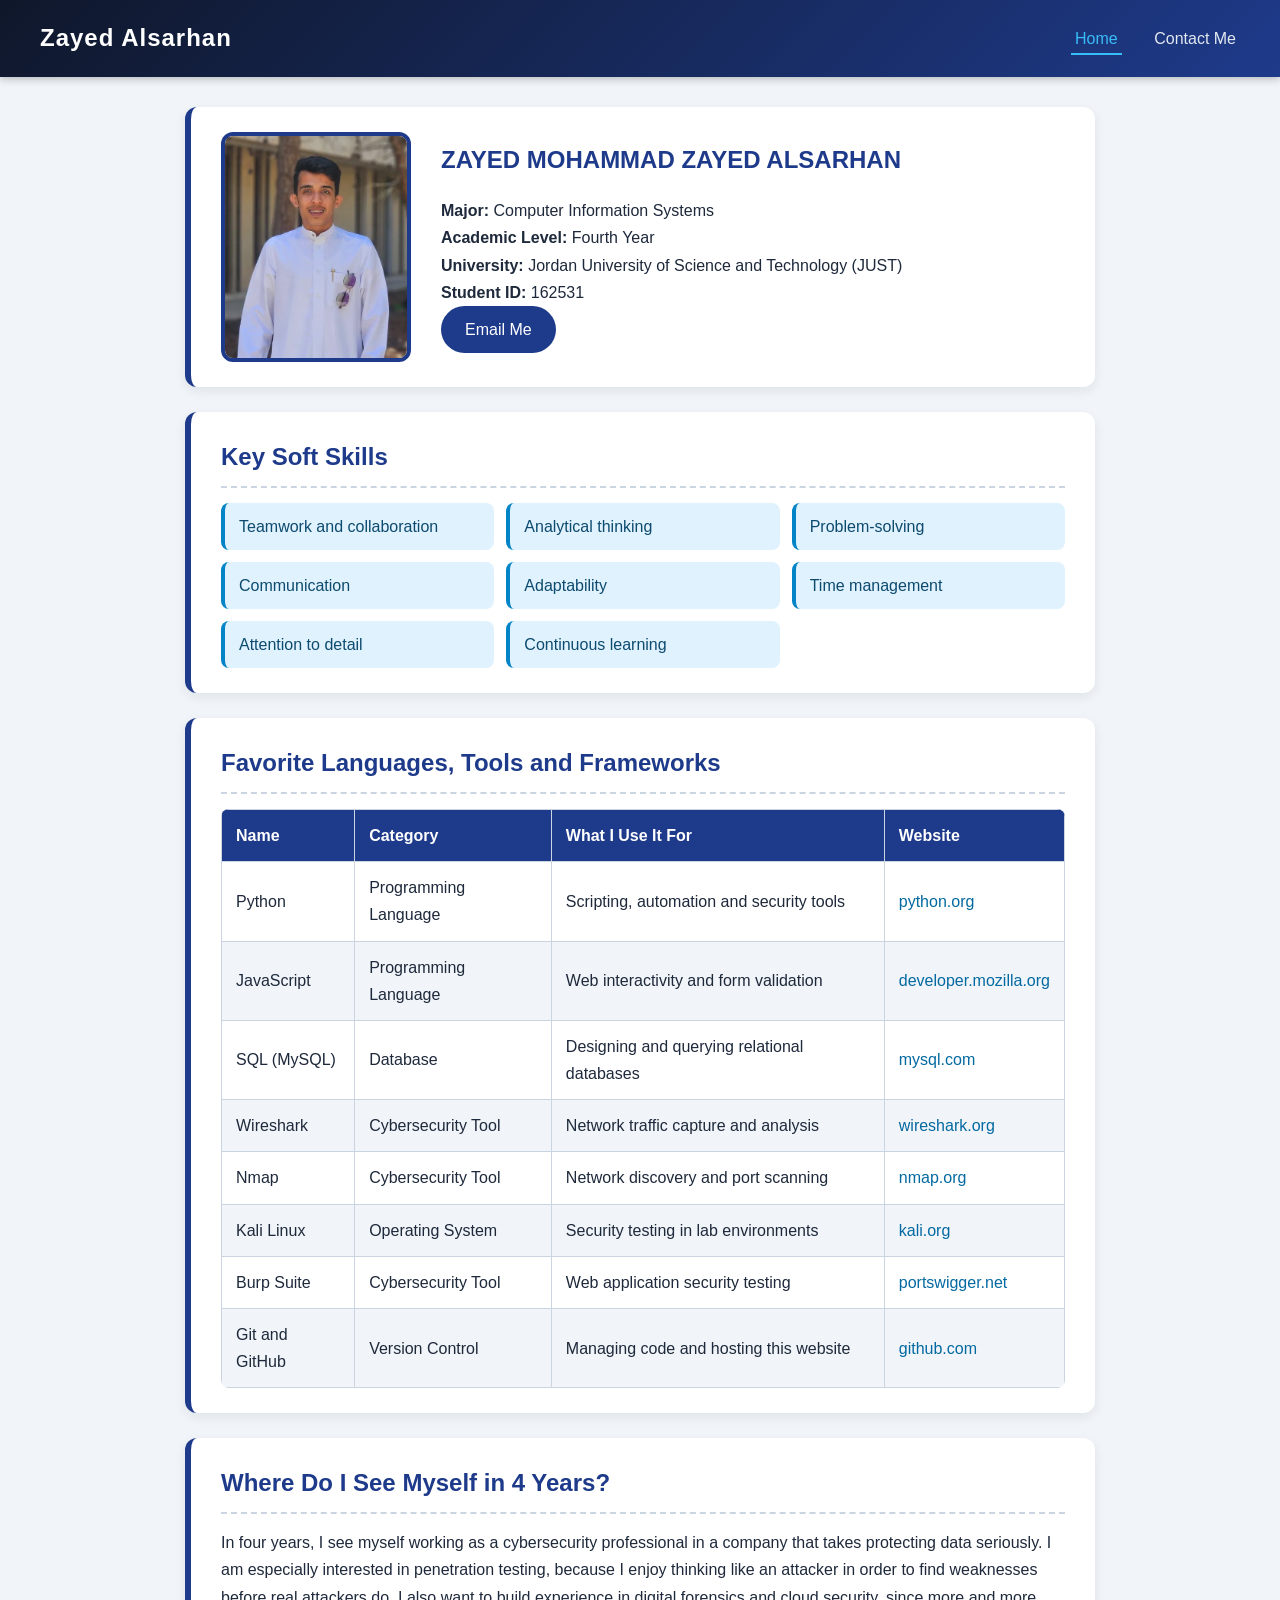
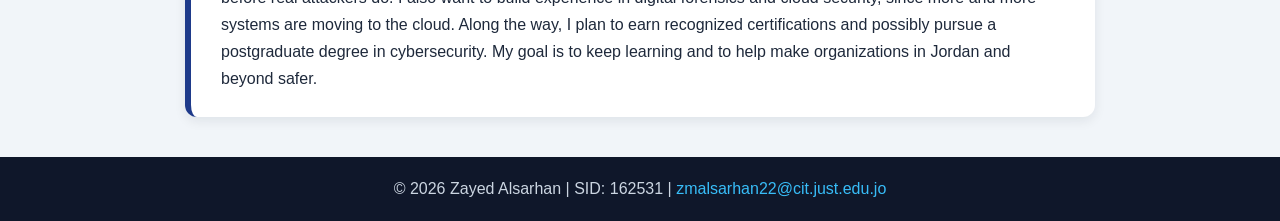
<file: New folder/index.html>
<!DOCTYPE html>
<html lang="en">
<head>
  <meta charset="UTF-8">
  <meta name="viewport" content="width=device-width, initial-scale=1.0">
  <title>162531 - ZAYED MOHAMMAD ZAYED ALSARHAN | Portfolio</title>
  <link rel="stylesheet" href="style.css">
</head>
<body>

  <header>
    <h1>Zayed Alsarhan</h1>
    <nav>
      <a href="index.html" class="active">Home</a>
      <a href="contact.html">Contact Me</a>
    </nav>
  </header>

  <main>

    <section class="hero">
      <img src="photo.jpg" alt="Professional photo of Zayed Mohammad Zayed Alsarhan" class="profile-photo">
      <div class="hero-text">
        <h2>ZAYED MOHAMMAD ZAYED ALSARHAN</h2>
        <p><strong>Major:</strong> Computer Information Systems</p>
        <p><strong>Academic Level:</strong> Fourth Year</p>
        <p><strong>University:</strong> Jordan University of Science and Technology (JUST)</p>
        <p><strong>Student ID:</strong> 162531</p>
        <p>
          <a class="btn" href="mailto:zmalsarhan22@cit.just.edu.jo">Email Me</a>
        </p>
      </div>
    </section>

    <section>
      <h2>Key Soft Skills</h2>
      <ul class="skills">
        <li>Teamwork and collaboration</li>
        <li>Analytical thinking</li>
        <li>Problem-solving</li>
        <li>Communication</li>
        <li>Adaptability</li>
        <li>Time management</li>
        <li>Attention to detail</li>
        <li>Continuous learning</li>
      </ul>
    </section>

    <section>
      <h2>Favorite Languages, Tools and Frameworks</h2>
      <table>
        <thead>
          <tr>
            <th>Name</th>
            <th>Category</th>
            <th>What I Use It For</th>
            <th>Website</th>
          </tr>
        </thead>
        <tbody>
          <tr>
            <td>Python</td>
            <td>Programming Language</td>
            <td>Scripting, automation and security tools</td>
            <td><a href="https://www.python.org" target="_blank" rel="noopener">python.org</a></td>
          </tr>
          <tr>
            <td>JavaScript</td>
            <td>Programming Language</td>
            <td>Web interactivity and form validation</td>
            <td><a href="https://developer.mozilla.org/en-US/docs/Web/JavaScript" target="_blank" rel="noopener">developer.mozilla.org</a></td>
          </tr>
          <tr>
            <td>SQL (MySQL)</td>
            <td>Database</td>
            <td>Designing and querying relational databases</td>
            <td><a href="https://www.mysql.com" target="_blank" rel="noopener">mysql.com</a></td>
          </tr>
          <tr>
            <td>Wireshark</td>
            <td>Cybersecurity Tool</td>
            <td>Network traffic capture and analysis</td>
            <td><a href="https://www.wireshark.org" target="_blank" rel="noopener">wireshark.org</a></td>
          </tr>
          <tr>
            <td>Nmap</td>
            <td>Cybersecurity Tool</td>
            <td>Network discovery and port scanning</td>
            <td><a href="https://nmap.org" target="_blank" rel="noopener">nmap.org</a></td>
          </tr>
          <tr>
            <td>Kali Linux</td>
            <td>Operating System</td>
            <td>Security testing in lab environments</td>
            <td><a href="https://www.kali.org" target="_blank" rel="noopener">kali.org</a></td>
          </tr>
          <tr>
            <td>Burp Suite</td>
            <td>Cybersecurity Tool</td>
            <td>Web application security testing</td>
            <td><a href="https://portswigger.net/burp" target="_blank" rel="noopener">portswigger.net</a></td>
          </tr>
          <tr>
            <td>Git and GitHub</td>
            <td>Version Control</td>
            <td>Managing code and hosting this website</td>
            <td><a href="https://github.com" target="_blank" rel="noopener">github.com</a></td>
          </tr>
        </tbody>
      </table>
    </section>

    <section>
      <h2>Where Do I See Myself in 4 Years?</h2>
      <p>
        In four years, I see myself working as a cybersecurity professional in a
        company that takes protecting data seriously. I am especially interested in
        penetration testing, because I enjoy thinking like an attacker in order to
        find weaknesses before real attackers do. I also want to build experience in
        digital forensics and cloud security, since more and more systems are moving
        to the cloud. Along the way, I plan to earn recognized certifications and
        possibly pursue a postgraduate degree in cybersecurity. My goal is to keep
        learning and to help make organizations in Jordan and beyond safer.
      </p>
    </section>

  </main>

  <footer>
    <p>&copy; 2026 Zayed Alsarhan | SID: 162531 |
      <a href="mailto:zmalsarhan22@cit.just.edu.jo">zmalsarhan22@cit.just.edu.jo</a>
    </p>
  </footer>

</body>
</html>
</file>
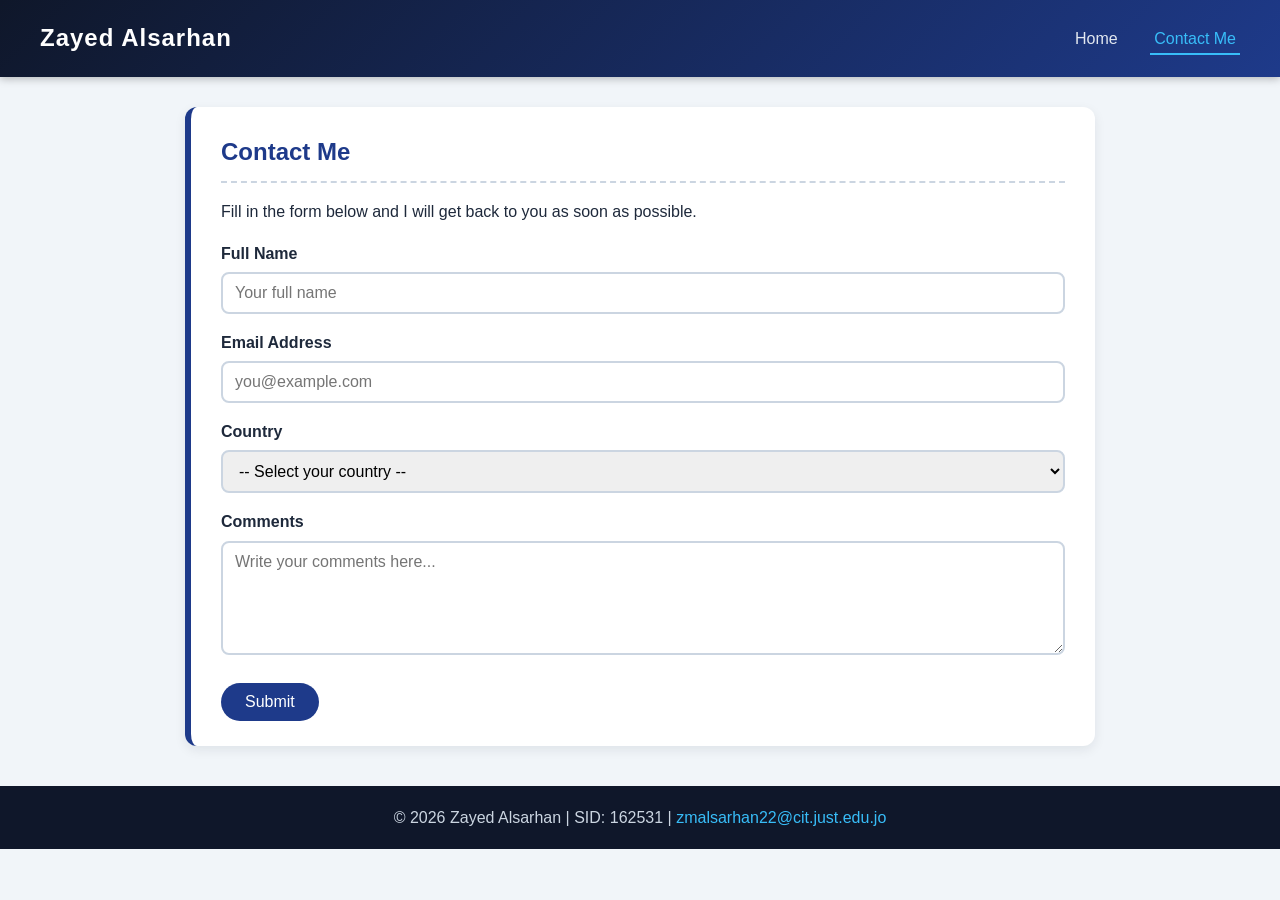
<file: New folder/contact.html>
<!DOCTYPE html>
<html lang="en">
<head>
  <meta charset="UTF-8">
  <meta name="viewport" content="width=device-width, initial-scale=1.0">
  <title>162531 - ZAYED MOHAMMAD ZAYED ALSARHAN | Contact Me</title>
  <link rel="stylesheet" href="style.css">
</head>
<body>

  <header>
    <h1>Zayed Alsarhan</h1>
    <nav>
      <a href="index.html">Home</a>
      <a href="contact.html" class="active">Contact Me</a>
    </nav>
  </header>

  <main>
    <section>
      <h2>Contact Me</h2>
      <p>Fill in the form below and I will get back to you as soon as possible.</p>

      <form id="contactForm" novalidate>
        <label for="fullName">Full Name</label>
        <input type="text" id="fullName" name="fullName" placeholder="Your full name">

        <label for="email">Email Address</label>
        <input type="email" id="email" name="email" placeholder="you@example.com">

        <label for="country">Country</label>
        <select id="country" name="country">
          <option value="">-- Select your country --</option>
          <option>Jordan</option>
          <option>Saudi Arabia</option>
          <option>United Arab Emirates</option>
          <option>Palestine</option>
          <option>Egypt</option>
          <option>Iraq</option>
          <option>Kuwait</option>
          <option>Qatar</option>
          <option>Lebanon</option>
          <option>Syria</option>
          <option>United States</option>
          <option>United Kingdom</option>
          <option>Germany</option>
          <option>Other</option>
        </select>

        <label for="comments">Comments</label>
        <textarea id="comments" name="comments" rows="5" placeholder="Write your comments here..."></textarea>

        <button type="submit" class="btn">Submit</button>
      </form>
    </section>
  </main>

  <footer>
    <p>&copy; 2026 Zayed Alsarhan | SID: 162531 |
      <a href="mailto:zmalsarhan22@cit.just.edu.jo">zmalsarhan22@cit.just.edu.jo</a>
    </p>
  </footer>

  <script src="script.js"></script>
</body>
</html>
</file>
<file: New folder/style.css>
* {
  box-sizing: border-box;
  margin: 0;
  padding: 0;
}

body {
  font-family: "Segoe UI", Tahoma, Arial, sans-serif;
  background-color: #f1f5f9;
  color: #1e293b;
  line-height: 1.7;
}

a {
  color: #0369a1;
  text-decoration: none;
}

a:hover {
  text-decoration: underline;
}

header {
  background: linear-gradient(135deg, #0f172a, #1e3a8a);
  color: #ffffff;
  display: flex;
  justify-content: space-between;
  align-items: center;
  flex-wrap: wrap;
  padding: 18px 40px;
  position: sticky;
  top: 0;
  z-index: 10;
  box-shadow: 0 2px 8px rgba(0, 0, 0, 0.25);
}

header h1 {
  font-size: 1.5rem;
  letter-spacing: 1px;
}

nav a {
  color: #e2e8f0;
  margin-left: 24px;
  padding: 6px 4px;
  border-bottom: 2px solid transparent;
  transition: border-color 0.3s, color 0.3s;
}

nav a:hover,
nav a.active {
  color: #38bdf8;
  border-bottom-color: #38bdf8;
  text-decoration: none;
}

main {
  max-width: 950px;
  margin: 30px auto;
  padding: 0 20px;
}

section {
  background-color: #ffffff;
  border-radius: 12px;
  border-left: 6px solid #1e3a8a;
  padding: 25px 30px;
  margin-bottom: 25px;
  box-shadow: 0 4px 12px rgba(15, 23, 42, 0.08);
}

section h2 {
  color: #1e3a8a;
  margin-bottom: 15px;
  padding-bottom: 8px;
  border-bottom: 2px dashed #cbd5e1;
}

.hero {
  display: flex;
  align-items: center;
  gap: 30px;
  flex-wrap: wrap;
}

.profile-photo {
  width: 190px;
  height: 230px;
  object-fit: cover;
  border-radius: 12px;
  border: 4px solid #1e3a8a;
  background-color: #e2e8f0;
}

.hero-text h2 {
  border: none;
  margin-bottom: 8px;
}

.skills {
  list-style: none;
  display: grid;
  grid-template-columns: repeat(auto-fit, minmax(220px, 1fr));
  gap: 12px;
}

.skills li {
  background-color: #e0f2fe;
  color: #0c4a6e;
  padding: 10px 14px;
  border-radius: 8px;
  border-left: 4px solid #0284c7;
  transition: transform 0.2s;
}

.skills li:hover {
  transform: translateX(6px);
}

table {
  width: 100%;
  border-collapse: collapse;
  overflow: hidden;
  border-radius: 8px;
}

th,
td {
  padding: 12px 14px;
  text-align: left;
  border: 1px solid #cbd5e1;
}

th {
  background-color: #1e3a8a;
  color: #ffffff;
}

tbody tr:nth-child(even) {
  background-color: #f1f5f9;
}

tbody tr:hover {
  background-color: #e0f2fe;
}

.btn {
  display: inline-block;
  background-color: #1e3a8a;
  color: #ffffff;
  border: none;
  padding: 10px 24px;
  border-radius: 25px;
  font-size: 1rem;
  cursor: pointer;
  transition: background-color 0.3s, transform 0.2s;
}

.btn:hover {
  background-color: #0284c7;
  transform: translateY(-2px);
  text-decoration: none;
}

form label {
  display: block;
  margin: 15px 0 5px;
  font-weight: 600;
}

form input,
form select,
form textarea {
  width: 100%;
  padding: 10px 12px;
  border: 2px solid #cbd5e1;
  border-radius: 8px;
  font-family: inherit;
  font-size: 1rem;
  transition: border-color 0.3s, box-shadow 0.3s;
}

form input:focus,
form select:focus,
form textarea:focus {
  outline: none;
  border-color: #0284c7;
  box-shadow: 0 0 6px rgba(2, 132, 199, 0.4);
}

form .btn {
  margin-top: 20px;
}

.error {
  border-color: #dc2626 !important;
  background-color: #fef2f2;
}

footer {
  text-align: center;
  background-color: #0f172a;
  color: #cbd5e1;
  padding: 18px;
  margin-top: 40px;
}

footer a {
  color: #38bdf8;
}

@media (max-width: 600px) {
  header {
    padding: 14px 20px;
  }

  nav a {
    margin: 0 12px 0 0;
  }

  .hero {
    justify-content: center;
    text-align: center;
  }
}
</file>
